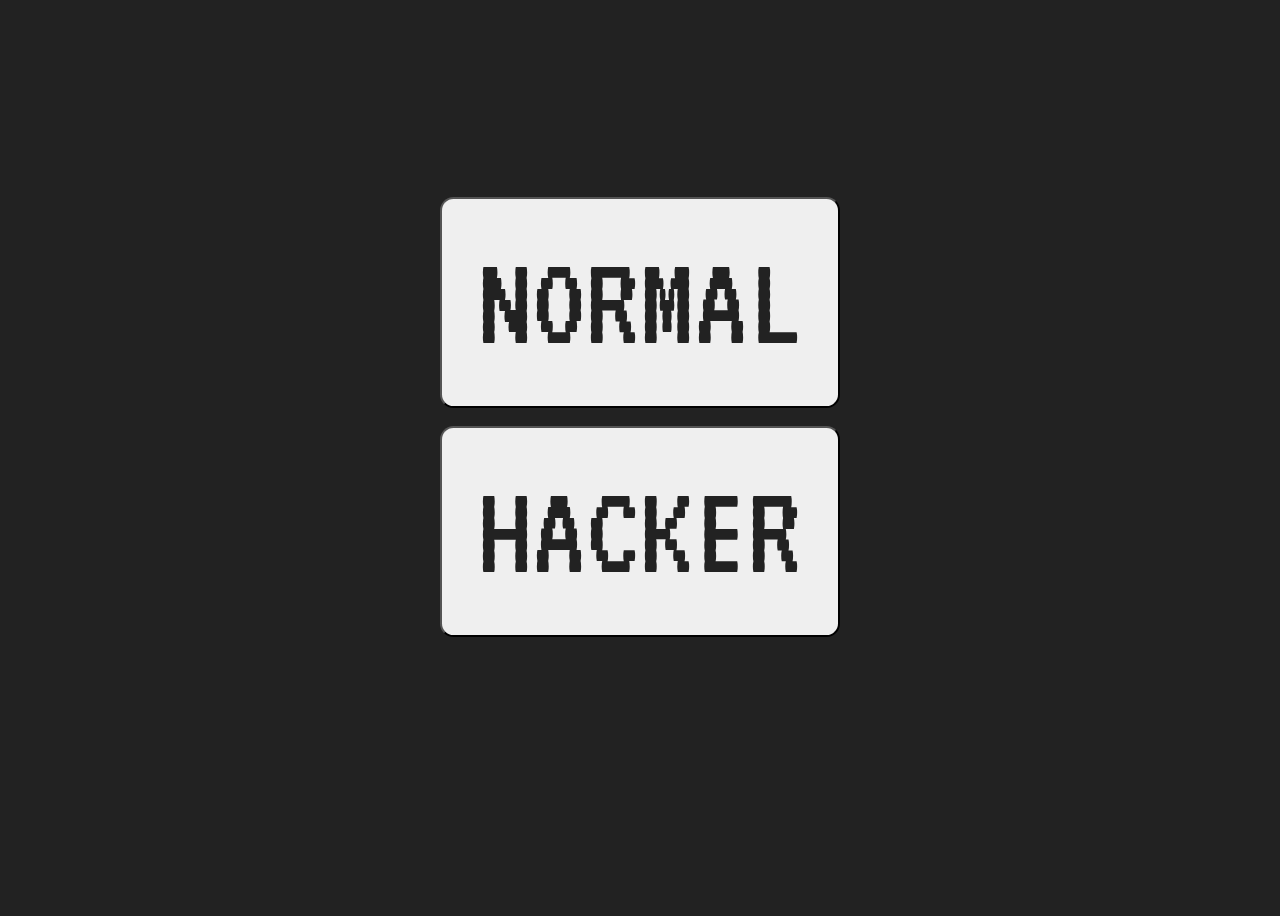
<file: index.html>
<!DOCTYPE html>
<html>
    <head>
        <link rel="stylesheet" href="./styles/styleMain.css">
        <link rel="preconnect" href="https://fonts.gstatic.com">
        <link href="https://fonts.googleapis.com/css2?family=VT323&display=swap" rel="stylesheet">
    </head>
    <body>
        <div id="top">
            <button class="btn" onclick="location.href='./pages/indexNormal.html'">NORMAL</button>
            <br>
            <button class="btn" onclick="location.href='./pages/indexHacker.html'">HACKER</button> 
        </div>

        <div class="area" >
            <ul class="circles">
                <li></li>
                <li></li>
                <li></li>
                <li></li>
                <li></li>
                <li></li>
                <li></li>
                <li></li>
                <li></li>
                <li></li>
            </ul>
        </div >
    </body>
</html>
</file>
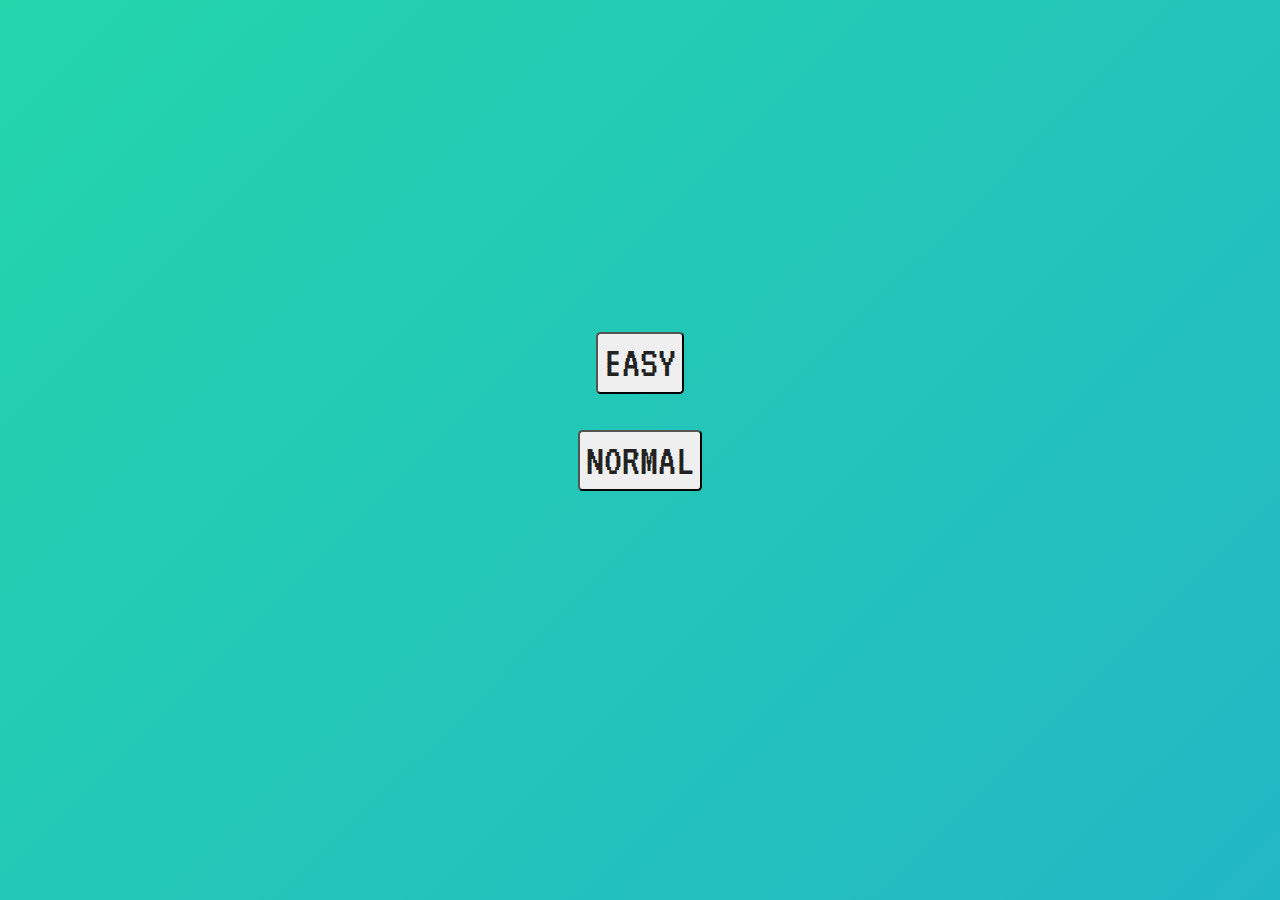
<file: pages/indexHacker.html>
<!DOCTYPE html>
<html>
    <head>
        <meta name="viewport" content= "width=device-width, user-scalable=no">
        <!--The CSS-->
        <link rel="stylesheet" href="../styles/styleHacker.css">
        <!--FonT-->
        <link rel="preconnect" href="https://fonts.gstatic.com">
        <link href="https://fonts.googleapis.com/css2?family=VT323&display=swap" rel="stylesheet">
        <audio src="../audio/start.mp3" id="start"></audio>
        <audio src="../audio/click.mp3" id="click"></audio>
        <audio src="../audio/endscr.mp3" id="endscr"></audio>     
        <audio src="../audio/highscore.mp3" id="highs"></audio>  
    </head>
    <body>
        <div id="homescreen">
            <button id="EASY">EASY</button>
            <br>
            <button id="NORMAL">NORMAL</button>
            <br>
        </div>
        
        <div id="main">
            <!--BUTTONS-->
            <div id="buttons">
                <button onclick="reset()">RESET</button>
                <br>
                <button onclick="location.href='../index.html'">MAIN MENU</button>
                <br>
                <button onclick="highscore()">LEADERBOARD</button>
            </div>

            <!--GRIDS-->
            <div id="grid1">
            </div>
            <br>
            <div id="container">
                <div id="grid2">
                </div>
                <div id="innerbox"></div>
            </div>
        </div>

        <!--END SCREEN-->
        <div id="cover">
            <div class="vibrato">HUH! YOU WON...</div>
            <div id="result"></div>
            <div>PATHETIC</div>
            <button onclick="reset()">PLAY AGAIN</button>
            <button onclick="location.href='../index.html'">MAIN MENU</button>
            <button onclick="highscore()">LEADERBOARD</button>
        </div>

        <!--HIGH SCORE-->
        <div id="highscore"+seed>
            <div class="vibrato">HIGH SCOREEEE WOOOOOOOOOO</div>
            <div id="resultH"></div>
            <div>ENTER NAME:</div>
            <input type="text" id="name">
            <button onclick="submit()">SUBMIT</button>
            <br>
            <button onclick="reset()">PLAY AGAIN</button>
            <button onclick="location.href='../index.html'">MAIN MENU</button>
        </div>

        <!--The leaderboard popup-->
        <div id="scoreboard">
            <div id="score">
              <span id="close">&times;</span>
              <p>LEADERBOARD</p>
              <p id="text"></p>
            </div>
        </div>
    </body>
    <script src="../scripts/scriptHacker.js"></script>
</html>
</file>
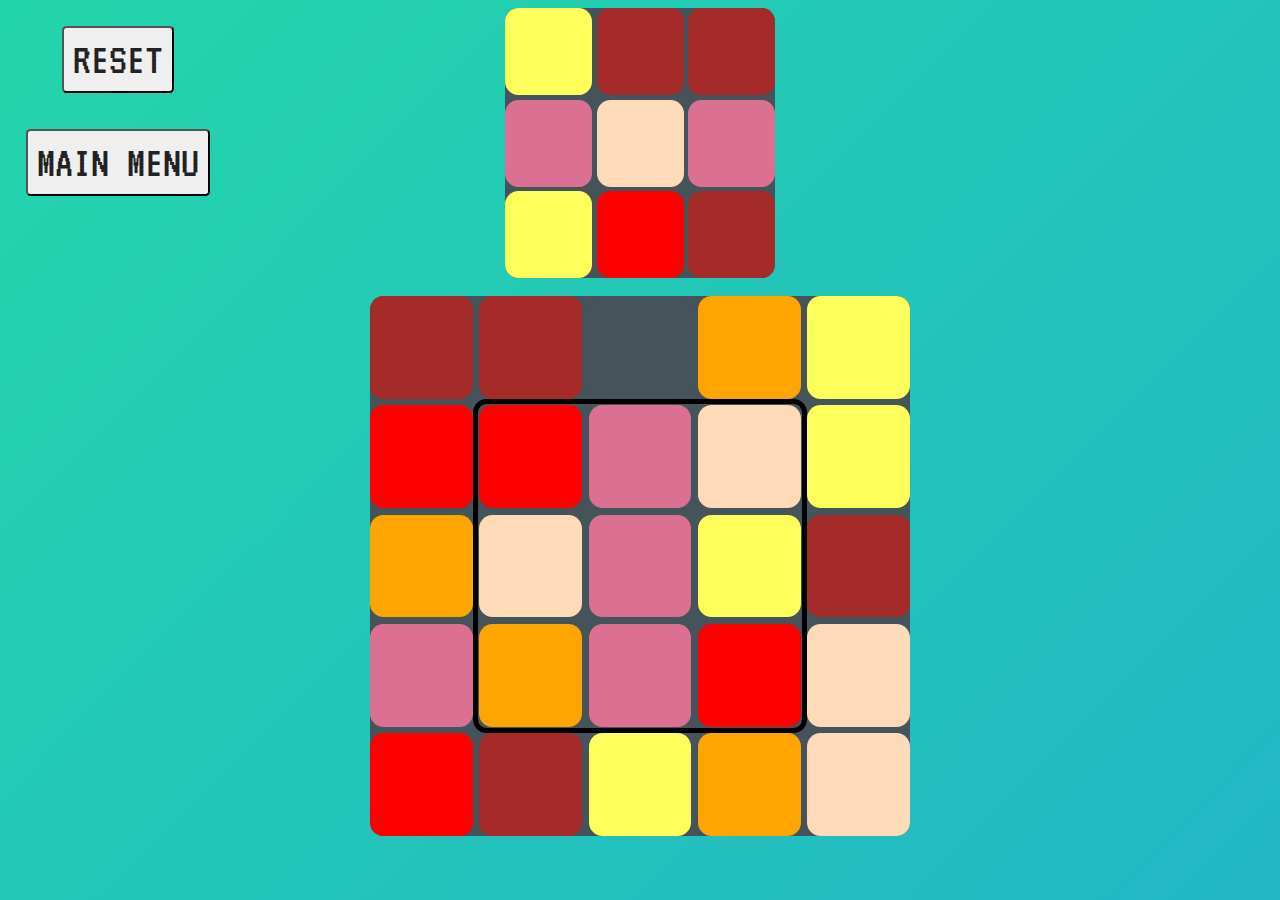
<file: pages/indexNormal.html>
<!DOCTYPE html>
<html>
    <head>
        <meta name="viewport" content= "width=device-width, user-scalable=no">
        <!--The CSS-->
        <link rel="stylesheet" href="../styles/styleNormal.css">
        <!--FonT-->
        <link rel="preconnect" href="https://fonts.gstatic.com">
        <link href="https://fonts.googleapis.com/css2?family=VT323&display=swap" rel="stylesheet">   
    </head>
    <body>
        <!--BUTTONS-->
        <div id="buttons">
            <button onclick="reset()">RESET</button>
            <br>
            <button onclick="location.href='../index.html'">MAIN MENU</button>
        </div>

        <!--GRIDS-->
        <div id="grid1">
            <div id="a" class="tile"></div>
            <div id="b" class="tile"></div>
            <div id="c" class="tile"></div>
            <div id="d" class="tile"></div>
            <div id="e" class="tile"></div>
            <div id="f" class="tile"></div>
            <div id="g" class="tile"></div>
            <div id="h" class="tile"></div>
            <div id="i" class="tile"></div>
        </div>
        <br>
        <div id="container">
            <div id="grid2">
                <div id="1" class="tile"></div>
                <div id="2" class="tile"></div>
                <div id="3" class="tile"></div>
                <div id="4" class="tile"></div>
                <div id="5" class="tile"></div>
                <div id="6" class="tile"></div>
                <div id="7" class="tile"></div>
                <div id="8" class="tile"></div>
                <div id="9" class="tile"></div>
                <div id="10" class="tile"></div>
                <div id="11" class="tile"></div>
                <div id="12" class="tile"></div>
                <div id="13" class="tile"></div>
                <div id="14" class="tile"></div>
                <div id="15" class="tile"></div>
                <div id="16" class="tile"></div>
                <div id="17" class="tile"></div>
                <div id="18" class="tile"></div>
                <div id="19" class="tile"></div>
                <div id="20" class="tile"></div>
                <div id="21" class="tile"></div>
                <div id="22" class="tile"></div>
                <div id="23" class="tile"></div>
                <div id="24" class="tile"></div>
                <div id="25" class="tile"></div>
            </div>
            <div id="innerbox"></div>
        </div>
        
        <!--END SCREEN-->
        <div id="cover">
            <div id="vibrato">HUH! YOU WON...</div>
            <div id="result"></div>
            <div>PATHETIC</div>
            <button onclick="reset()">PLAY AGAIN</button>
            <button onclick="location.href='../index.html'">MAIN MENU</button>
        </div>
    </body>
    <script src="../scripts/scriptNormal.js"></script>
</html>
</file>
<file: styles/styleMain.css>
*{
    overflow: hidden;
    text-align: center;
    cursor: default;
    user-select: none;
}

body {
    background-color: #222;
}

#top {
    padding-top: 20vmin;
}

.btn {
    flex: 1 1 auto;
    margin: 1vmin;
    padding: 4vmin;
    background-size: 200% auto;
    font-family: 'VT323', monospace;
    color: #222;
    font-size: 15vmin;
    border-radius: 1.5vmin;
}

.area{
    background: #222;  
    background: -webkit-linear-gradient(to left, #8f94fb, #4e54c8);  
    width: 100%;
    height:100%;
    pointer-events: none;   
}

.circles{
    position: absolute;
    top: 0;
    left: 0;
    width: 100%;
    height: 100%;
    overflow: hidden;
}

.circles li{
    position: absolute;
    display: block;
    list-style: none;
    width: 20px;
    height: 20px;
    background: rgba(255, 255, 255, 0.2);
    animation: animate 25s linear infinite;
    bottom: -150px;
    
}

.circles li:nth-child(1){
    left: 25%;
    width: 80px;
    height: 80px;
    animation-delay: 0s;
}


.circles li:nth-child(2){
    left: 10%;
    width: 20px;
    height: 20px;
    animation-delay: 2s;
    animation-duration: 12s;
}

.circles li:nth-child(3){
    left: 70%;
    width: 20px;
    height: 20px;
    animation-delay: 4s;
}

.circles li:nth-child(4){
    left: 40%;
    width: 60px;
    height: 60px;
    animation-delay: 0s;
    animation-duration: 18s;
}

.circles li:nth-child(5){
    left: 65%;
    width: 20px;
    height: 20px;
    animation-delay: 0s;
}

.circles li:nth-child(6){
    left: 75%;
    width: 110px;
    height: 110px;
    animation-delay: 3s;
}

.circles li:nth-child(7){
    left: 35%;
    width: 150px;
    height: 150px;
    animation-delay: 7s;
}

.circles li:nth-child(8){
    left: 50%;
    width: 25px;
    height: 25px;
    animation-delay: 15s;
    animation-duration: 45s;
}

.circles li:nth-child(9){
    left: 20%;
    width: 15px;
    height: 15px;
    animation-delay: 2s;
    animation-duration: 35s;
}

.circles li:nth-child(10){
    left: 85%;
    width: 150px;
    height: 150px;
    animation-delay: 0s;
    animation-duration: 11s;
}



@keyframes animate {

    0%{
        transform: translateY(0) rotate(0deg);
        opacity: 1;
        border-radius: 0;
    }

    100%{
        transform: translateY(-1000px) rotate(720deg);
        opacity: 0;
        border-radius: 50%;
    }

}
</file>
<file: styles/styleHacker.css>
*{
  text-align: center;
  cursor: default;
  user-select: none;
}
  
body {
  background: linear-gradient(-45deg, #ee7752, #e73c7e, #23a6d5, #23d5ab);
  background-size: 500% 500%;
  animation: gradient 15s ease infinite;
  overflow-x: hidden;
}

button {
  font-family: 'VT323', monospace;
  color: #222;
  padding: 0.7vmin;
  margin: 2vmin;
  border-radius: 0.5vmin;
  font-size: 5vmin;
}

.tile {
  width: 100%;
  height: 100%;
  box-sizing: border-box;
  border-radius: 1.5vmin;
  border: 1px solid bg;
  background-color: #222;
}

#homescreen {
  top: 0;
  left: 0;
  right: 0;
  bottom: 0;
  padding: 34vmin;
}

#main {
  opacity: 0;
  display: none;
}

#grid1 {
  height: 30vmin;
  width: 30vmin;
  margin: auto;
  z-index: 2;
  display: grid;
  grid-template-rows: repeat(4, 1fr);
  grid-template-columns: repeat(4, 1fr);
  row-gap: 0.5vmin;
  column-gap: 0.5vmin;
  background-color: #45535B;
  border-radius: 1.5vmin;
}

#grid2 {
  height: 60vmin;
  width: 60vmin;
  margin: auto;
  z-index: 2;
  display: grid;
  grid-template-rows: repeat(6, 1fr);
  grid-template-columns: repeat(6, 1fr);
  row-gap: 0.75vmin;
  column-gap: 0.75vmin;
  background-color: #45535B;
  border-radius: 1.5vmin;
}

#innerbox{
  height: 40vmin;
  width: 40vmin;
  margin: auto;
  margin-top: -50.6vmin;
  border-style: solid;
  border-color: black;
  border-width: 0.6vmin;
  border-radius: 1.5vmin;
  pointer-events: none;
}

#buttons {
  position: absolute;
}

#cover {
  position: absolute;
  top: 0;
  left: 0;
  right: 0;
  bottom: 0;
  opacity: 0;
  background: #222;
  z-index: 10;
  display: none;
  padding-top: 17vmin;
  font-family: 'VT323', monospace;
  font-size: 14vmin;
  color: antiquewhite;
}

#highscore{
  position: absolute;
  top: 0;
  left: 0;
  right: 0;
  bottom: 0;
  opacity: 0;
  background: #222;
  z-index: 10;
  display: none;
  padding-top: 12vmin;
  font-family: 'VT323', monospace;
  font-size: 13vmin;
  color: antiquewhite;
}

#name {
  font-family: 'VT323', monospace;
  color: #222;
  padding: 1vmin;
  margin: 2vmin;
  font-size: 5vmin;
}

#scoreboard {
  display: none;
  position: fixed;
  z-index: 10;
  padding-top: 100px;
  left: 0;
  top: 0;
  width: 100%;
  height: 100%; 
  overflow: auto; 
  background-color: rgb(0,0,0); 
  background-color: rgba(0,0,0,0.4); 
}

#score{
  background-color: antiquewhite;
  font-family: 'VT323', monospace;
  font-size: 5vmin;
  color: #222;
  margin: auto;
  padding: 20px;
  border: 1px solid #888;
  width: 80%;
}

#close {
  color: #aaaaaa;
  float: right;
  font-size: 28px;
  font-weight: bold;
  padding: 0%;
}

#close:hover {
  color: #000;
  text-decoration: none;
  cursor: pointer;
}

#popup {
  display: none;
  background-color: #222;
  color: white;
  text-align: center;
  border-radius: 6px;
  padding: 8px;
  z-index: 100;
}

.vibrato {
  animation: shake 0.225s ease infinite;
}

@keyframes gradient {
  0% {
    background-position:  0% 50%;
  }
  50% {
    background-position: 75% 40%;
  }
  100% {
    background-position: 0% 50%;
  }
}

@keyframes shake {
  0% {
    transform: translate(0);
  }
  12.5% {
    transform: translate(-0.5vmin,1vmin);
  }
  25% {
    transform: translate(-1vmin,0);
  }
  37.5% {
    transform: translate(-0.5vmin,-1vmin);
  }
  50% {
    transform: translate(0,0);
  }
  62.5% {
    transform: translate(0.5vmin,1vmin);
  }
  75% {
    transform: translate(1vmin,0);
  }
  87.5% {
    transform: translate(0.5vmin,-1vmin);
  }
  100% {
    transform: translate(0,0);
  }
}
</file>
<file: styles/styleNormal.css>
*{
  text-align: center;
  cursor: default;
  user-select: none;
}

body {
  background: linear-gradient(-45deg, #ee7752, #e73c7e, #23a6d5, #23d5ab);
  background-size: 500% 500%;
  animation: gradient 15s ease infinite;
  overflow-x: hidden;
}

button {
  font-family: 'VT323', monospace;
  color: #222;
  padding: 1vmin;
  margin: 2vmin;
  border-radius: 0.5vmin;
  font-size: 5vmin;
}

.tile {
  width: 100%;
  height: 100%;
  box-sizing: border-box;
  border-radius: 1.5vmin;
  border: 1px solid bg;
  background-color: #222;
}

#grid1 {
  height: 30vmin;
  width: 30vmin;
  margin: auto;
  z-index: 2;
  display: grid;
  grid-template-rows: repeat(3, 1fr);
  grid-template-columns: repeat(3, 1fr);
  row-gap: 0.5vmin;
  column-gap: 0.5vmin;
  background-color: #45535B;
  border-radius: 1.5vmin;
}

#grid2 {
	height: 60vmin;
	width: 60vmin;
	margin: auto;
  z-index: 2;
	display: grid;
	grid-template-rows: repeat(5, 1fr);
	grid-template-columns: repeat(5, 1fr);
  row-gap: 0.75vmin;
  column-gap: 0.75vmin;
  background-color: #45535B;
  border-radius: 1.5vmin;
}

#innerbox{
  height: 36vmin;
  width: 36vmin;
  margin: auto;
  margin-top: -48.6vmin;
  border-style: solid;
  border-color: black;
  border-width: 0.6vmin;
  border-radius: 1.5vmin;
  pointer-events: none;
}

#buttons {
  position: absolute;
}

#cover {
  position: absolute;
  top: 0;
  left: 0;
  right: 0;
  bottom: 0;
  opacity: 0;
  background: #222;
  z-index: 10;
  display: none;
  padding-top: 17vmin;
  font-family: 'VT323', monospace;
  font-size: 14vmin;
  color: antiquewhite;
}

#vibrato {
  animation: shake 0.225s ease infinite;
}

@keyframes gradient {
  0% {
    background-position:  0% 50%;
  }
  50% {
    background-position: 75% 40%;
  }
  100% {
    background-position: 0% 50%;
  }
}

@keyframes shake {
  0% {
    transform: translate(0);
  }
  12.5% {
    transform: translate(-0.5vmin,1vmin);
  }
  25% {
    transform: translate(-1vmin,0);
  }
  37.5% {
    transform: translate(-0.5vmin,-1vmin);
  }
  50% {
    transform: translate(0,0);
  }
  62.5% {
    transform: translate(0.5vmin,1vmin);
  }
  75% {
    transform: translate(1vmin,0);
  }
  87.5% {
    transform: translate(0.5vmin,-1vmin);
  }
  100% {
    transform: translate(0,0);
  }
}
</file>
